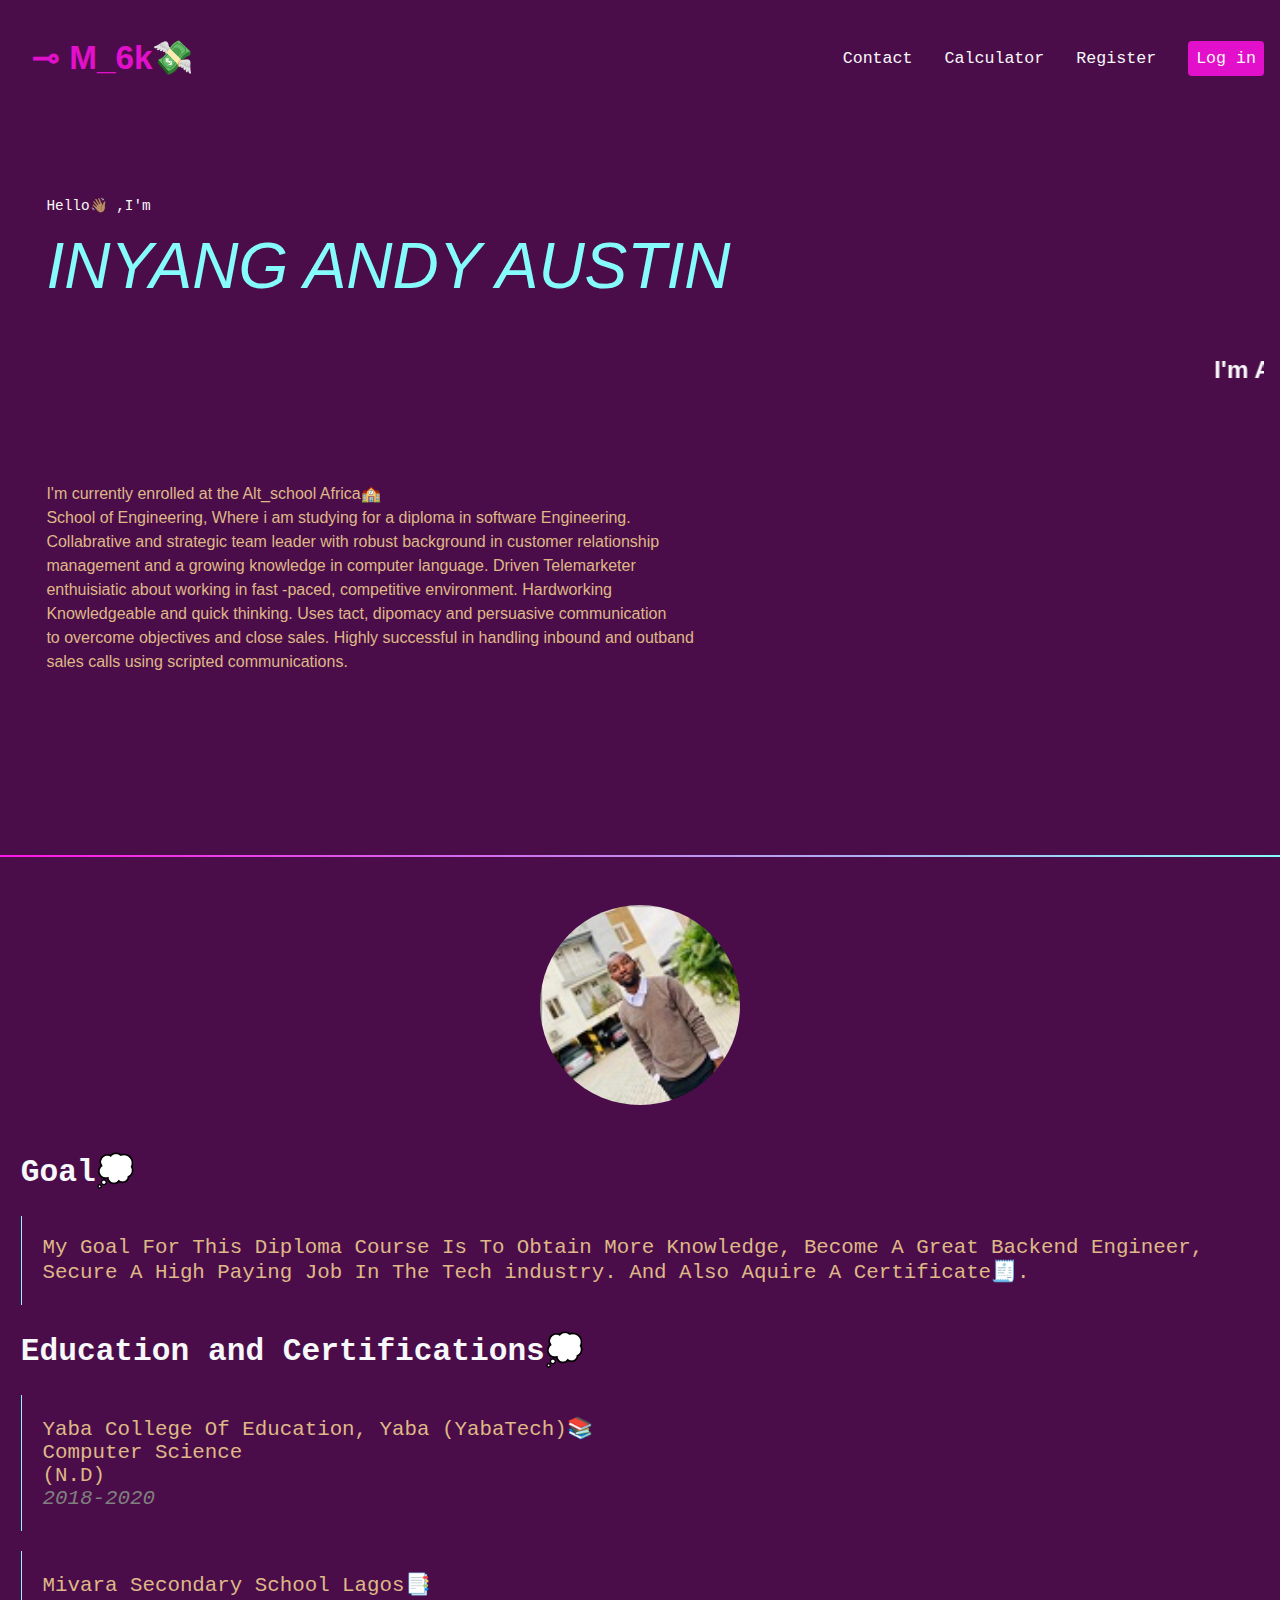
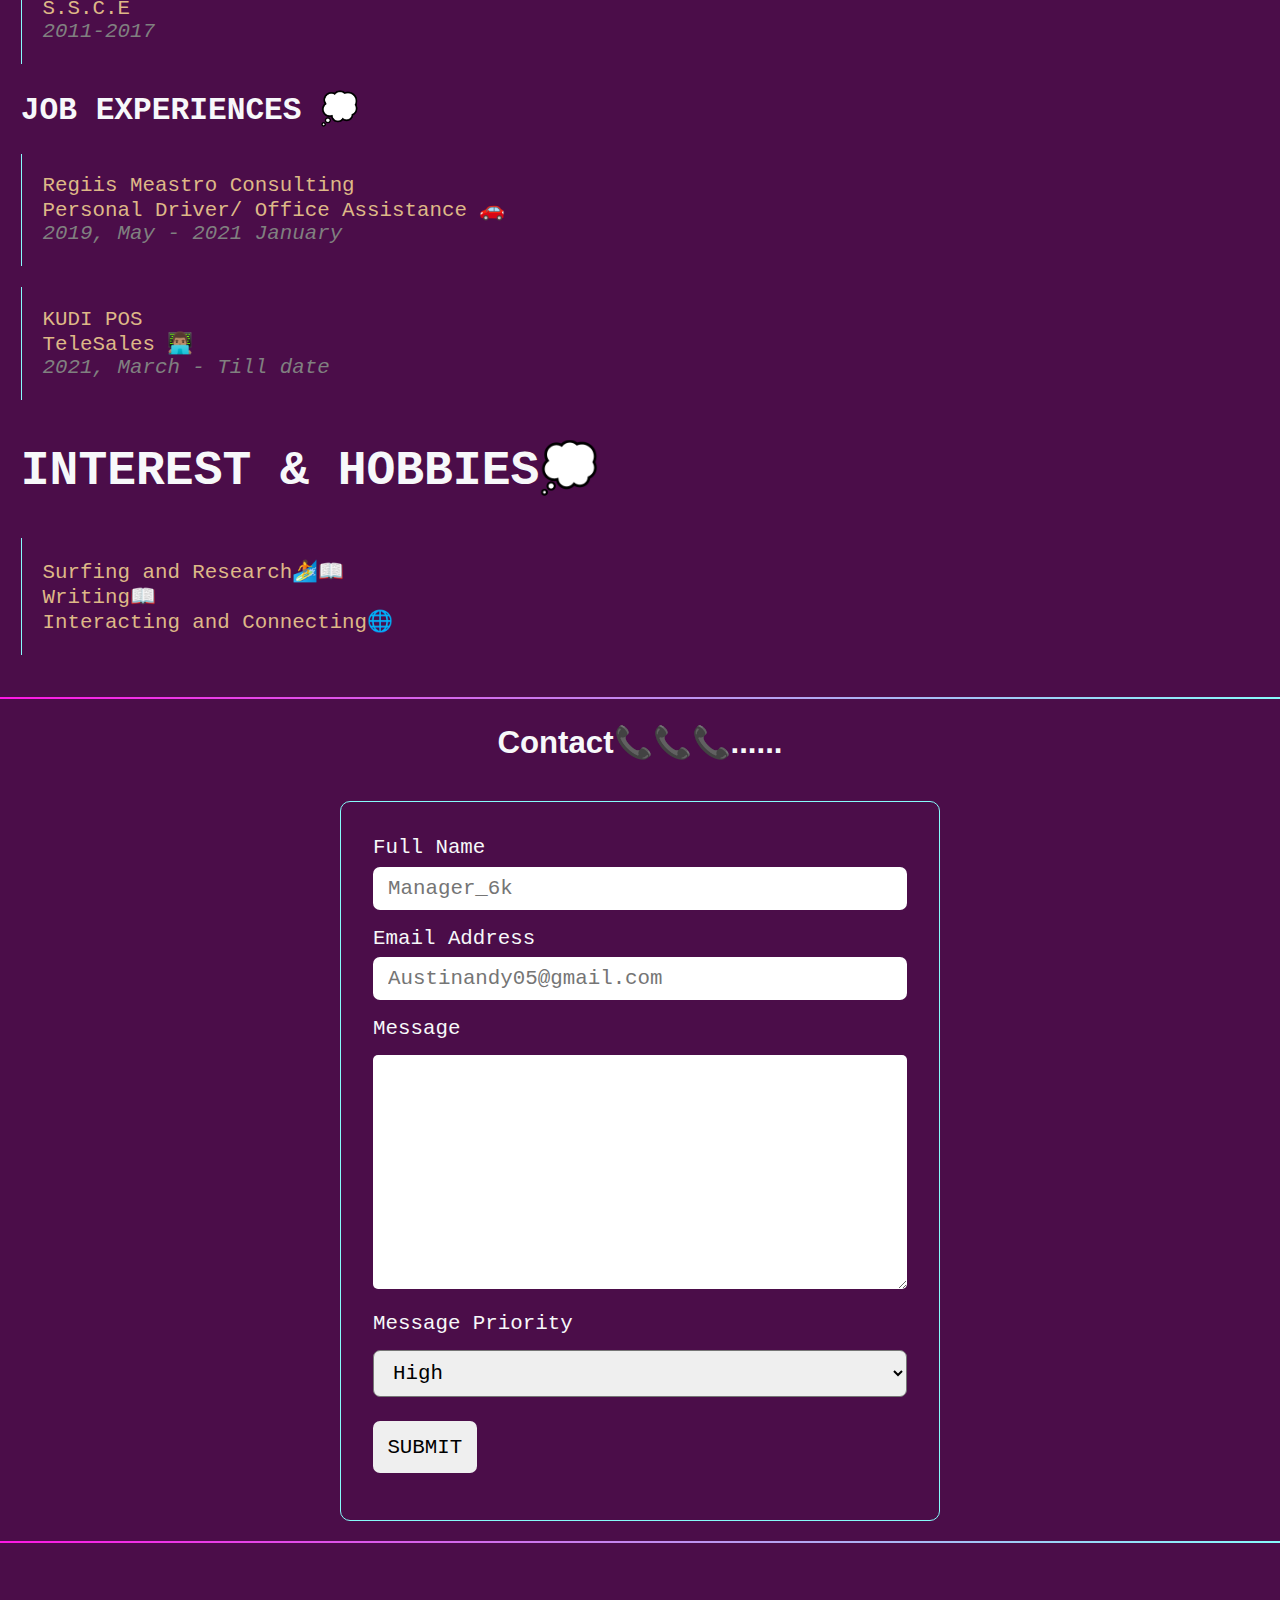
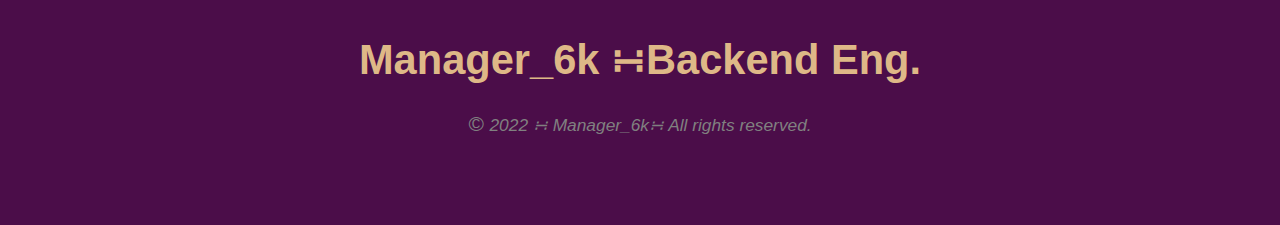
<file: index.html>
<!DOCTYPE html>
<html lang="en">
<head>
    <title>ABOUT ME</title>
  <link rel="stylesheet" href="style.css">
</head>

<body>
<section class="HomePage">

    <div class="nav-bar">
        <nav>
            <ul>
                <li>
                    <h1>
                    <a href="index.html" class="Mandy" > <span> &multimap; M_6k💸</span></a>
                    </h1>
                <li><a href="#contact">Contact </a> </li>
                <li><a href="calculator.html">Calculator</a></li>
                <li><a href="register.html">Register</a></li>
                <li><a href="Login.html" class="login-button">Log in</a></li>
            </ul>
        </nav>
    </div>
    <div 
        class="intro">
        <p class="intro-text first-p">Hello👋🏽 ,I'm 
         <i><span class="Andy">INYANG ANDY AUSTIN</span></i>
        </p>
     <marquee behavior="Random" direction="left"><h3 class="intro-text">I'm An Aspiring Backend Developer 💻 </h3> <br> <br></marquee>
         <p  
            class="intro-text second-intro-text">
            I'm currently  enrolled at the  Alt_school Africa🏫 <br> School of Engineering, Where i am studying for a diploma in software Engineering. <br>Collabrative and strategic team leader with robust background in customer relationship<br> management and a growing knowledge in computer language. Driven  Telemarketer <br>enthuisiatic  about   working   in  fast -paced, competitive environment.  Hardworking<br>Knowledgeable  and  quick  thinking. Uses tact, dipomacy and persuasive communication<br> to overcome objectives and close sales. Highly successful in handling inbound and outband <br>sales calls using scripted communications.</p>
        

        </p>
    </div>
    <div class="gradient">

    </div>
    <div class="about-me">
        <div class="about-me-img">
            <img
                src="austin3.jpeg"
                alt="INYANG ANDY AUSTIN Picture"
            >
        </div>
    </div>
    <div class="Experiences">
        <div>
            <h2 class="GOAL">Goal💭 </h2>
            <p class="Goal-Explained">My
                Goal For This Diploma Course Is To Obtain
                More Knowledge, Become A Great Backend
                Engineer, Secure A High Paying Job In The 
                Tech industry. And Also Aquire A Certificate🧾.
            </p>
        </div>
        <div>
            <h2 class="EDUCATION"> Education and Certifications💭 </h2>
            <div>
                <p
                    class="education-explained">
                    Yaba College Of
                    Education, Yaba (YabaTech)📚
                    <br />
                    Computer Science
                    <br />
                    (N.D) <br>
                    <i> 2018-2020</i>
                </p>
                <p
                    class="education-explained">
                    Mivara Secondary School Lagos📑
                    <br />
                    S.S.C.E <br />
                    <i> 2011-2017</i>
                </p>

            </div>
            <div>
                <h2
                    class="Job-experiences"> JOB EXPERIENCES 💭</h2>
                <p
                    class="education-explained">Regiis Meastro Consulting
                    <br/>Personal Driver/ Office Assistance 🚗<br/>
                    <i> 2019, May - 2021 January </i>
                </p>
                <p
                    class="education-explained">
                    KUDI POS <br/>TeleSales 👨🏽‍💻 <br/> <i> 2021, March - Till date </i> 
                </p>
            </div>
            <div>
                <h2 class="hobbies">INTEREST & HOBBIES💭 </h2>
            </div>
            <div> 
             <p class="hobbies-2">
                   Surfing and Research🏄📖 <br/> Writing📖 <br/> Interacting and Connecting🌐</p>

            </div>

        </div>

    </div>
    <div class="gradient-2">

    </div>
    <div>
        <h2 class="contact-us">Contact📞📞📞......</h2>
        <div class="contact-form-overall">
                <form action="#"method="post">
                  <div id="contact">
                    <label class="label" for="name">Full Name 
                        <br>
                        <input type="text" id="name" name="name" placeholder="Manager_6k" required>
                    </label>
                </div>
                  <div id="contact">
                    <label class="label" for="email">Email Address
                        <br>
                        <input type="email" id="email" name="email"placeholder="Austinandy05@gmail.com" required>
                    </label>
                </div>
                  <div id="contact">
                    <label class="label"for="message" >Message
                         <br>
                 <textarea name="message"id="message" cols="60" rows="10" required></textarea>
                </label>
               </div>
                 <div id="contact">
                    <label class="label" for="name" >Message Priority
                        <br>
                <select
                     name="messagepriority"id="messagepriority"required >
                    <option value="messagepriority" disabled>--Choose priority--</option>
                    <option value="messagepriority">High</option>
                    <option value="messagepriority">Medium</option>
                    <option value="messagepriority">Low</option>
                 </select>
                   </label>
                    <div id="contact">
                        <button type="submit"> SUBMIT</button>
                    </div>
              </form>
                  </div>
    </div>
    <div class="gradient">
    </div>
   <div class="footer">
    <footer>
        <h1 class="footer-text">Manager_6k &mDDot;Backend Eng.</h1> 
    <i><p>&copy; <small> 2022 &mDDot; Manager_6k&mDDot; All rights reserved.</small></p></i>
</footer>
</div>
</section>
</body>
</file>
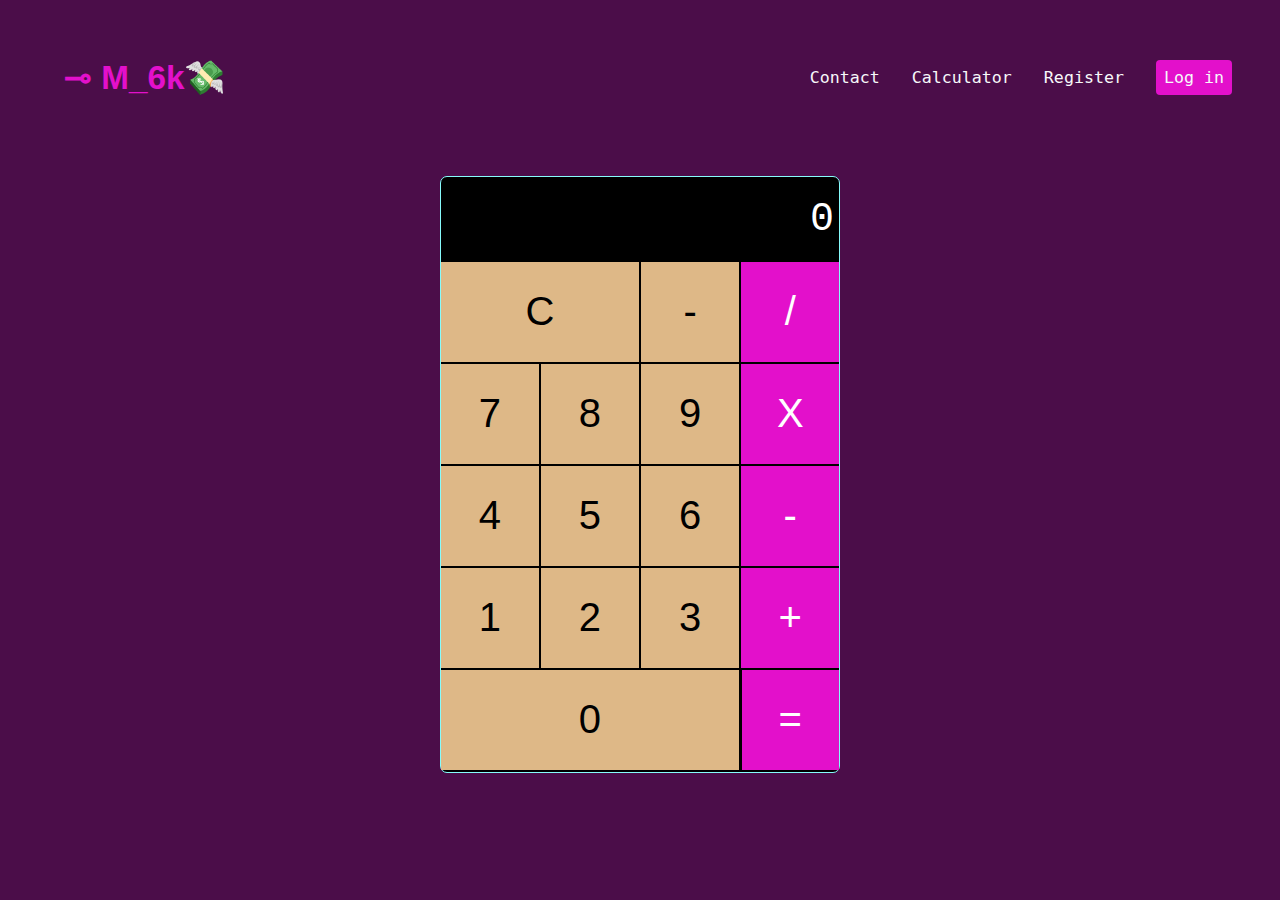
<file: calculator.html>
<!DOCTYPE html>
<html lang="en">
<head>
     <title>Document</title>
        <link rel="stylesheet" href="calculator.css">
        
    </head>

    <body>
        <section class="login">

            <div class="nav-bar">
                <nav>
                <ul>
                <li>
                  <h1>
                  <a href="index.html" class="Mandy"><span>&multimap; M_6k💸</span></a>
                </h1>
                </li>
                    <li><a href="index.html#contact"target="_self">Contact</a></li>
                    <li><a href="calculator.html">Calculator</a> </li>
                    <li><a href="register.html">Register</a></li>
                    <li><a href="Login.html"class="login-button">Log in</a></li>
                    </ul>
                </nav>
            </div>
            <div class="calc">
                <section class="screen">
                    0
                </section>
                <section class="calc-buttons">
                   <div class="calc-row">
                       <button class="double calc-button">C</button>
                       <button class="calc-button">-</button>
                       <button class="calc-button">/</button>
                    </div>
                   <div class="calc-row">
                       <button class="calc-button">7</button>
                       <button class="calc-button">8</button>
                       <button class="calc-button">9</button>
                       <button class="calc-button">X</button>
                    </div>
                   <div class="calc-row">
                       <button class="calc-button">4</button>
                       <button class="calc-button">5</button>
                       <button class="calc-button">6</button>
                       <button class="calc-button">-</button>
                    </div>
                    <div class="calc-row">
                        <button class="calc-button">1</button>
                        <button class="calc-button">2</button>
                        <button class="calc-button">3</button>
                        <button class="calc-button">+</button>
                     </div>
                   <div class="calc-row">
                       <button class="triple calc-button">0</button>
                       <button class="calc-button">=</button>
                    </div> 
                </section>
            </div>
        </section>
    </body>


</head>
<body>
    
</body>
</html>
</file>
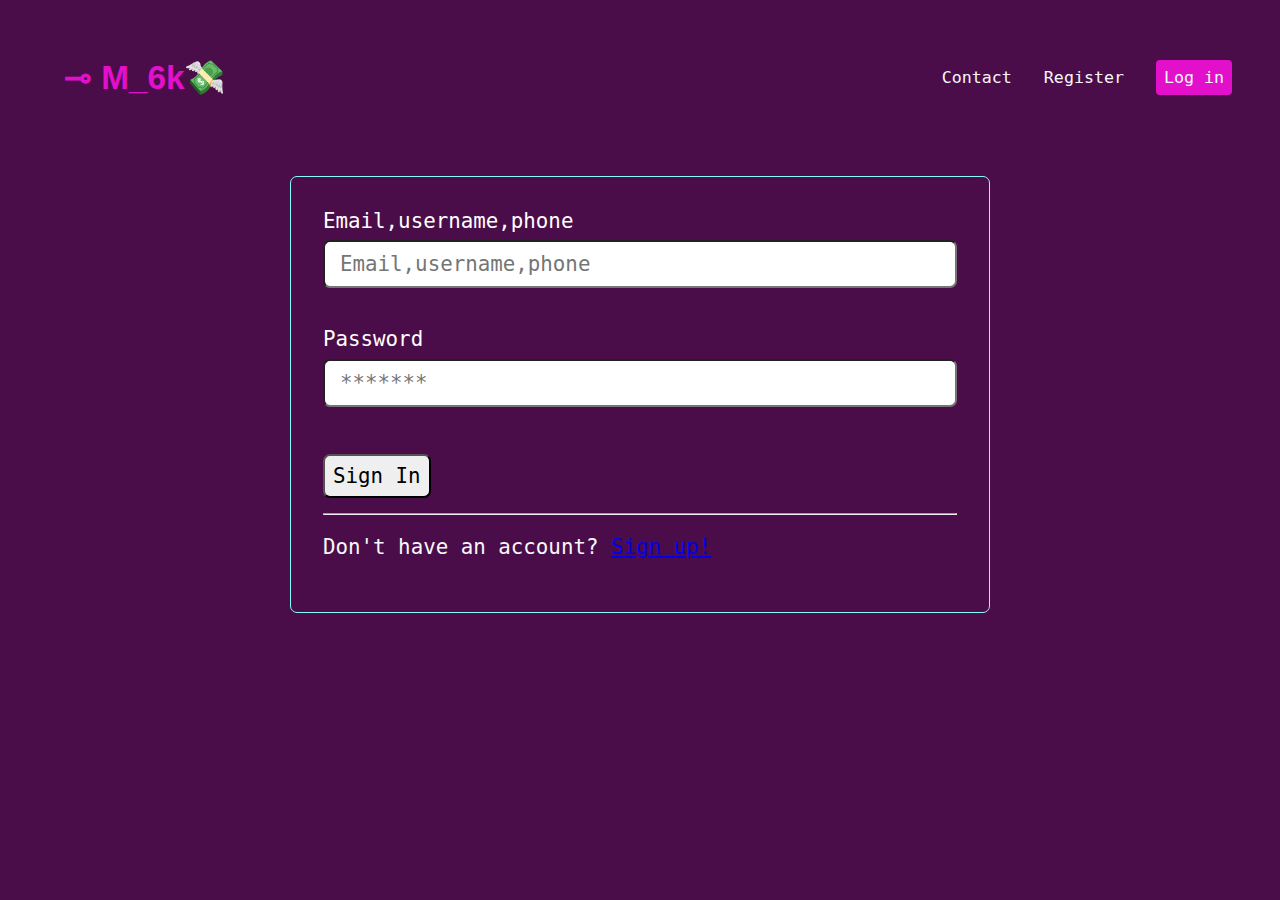
<file: Login.html>
<!DOCTYPE html>
<html lang="en">
<head>
    <title>Login</title>
<link rel="stylesheet" href="Login.css">
</head>

<body>
<section class="Login">

    <div class="navbar">
        <nav>
            <ul>
                <li><h1><a href="index.html" class="Mandy"><span>&multimap; M_6k💸</span></a></li>
                <li><a href="index.html#contact"target="_self">Contact</a> </li>
                <li><a href="register.html">Register</a></li>
                <li><a href="Login.html" class="login-button">Log in</a></li>
            </ul>
        </nav>
    </div>
    <div class="login-field">
        <div class="login-overall">
            <form
                action="#"
                method="post"
            >
                <div class="login-field">
                    <label for="username"> Email,username,phone
                        <br>
                        <input type="text" id="Email,Username,Phone"
                         name="Email,Username,Phone"placeholder="Email,username,phone" required>
                    </label>
                    <br> <br>
                </div>
                <div class="login-field">
                    <label for="password">Password
                        <br>
                        <input type="text" id="password" name="password" placeholder="*******"required>
                   </label>
                   <br> 
                </div>
                <div class="login-field"><button>Sign In</button>
                </div>
                  <hr>
                <p>Don't have an account?
                 <a href="https://altschool-assignment.austinandy.repl.co/register.html"> Sign up!</a>
                </p>
            </form>
        </div>

    </div>
</section>
</body>

</html>
<body>
    
</body>
</file>
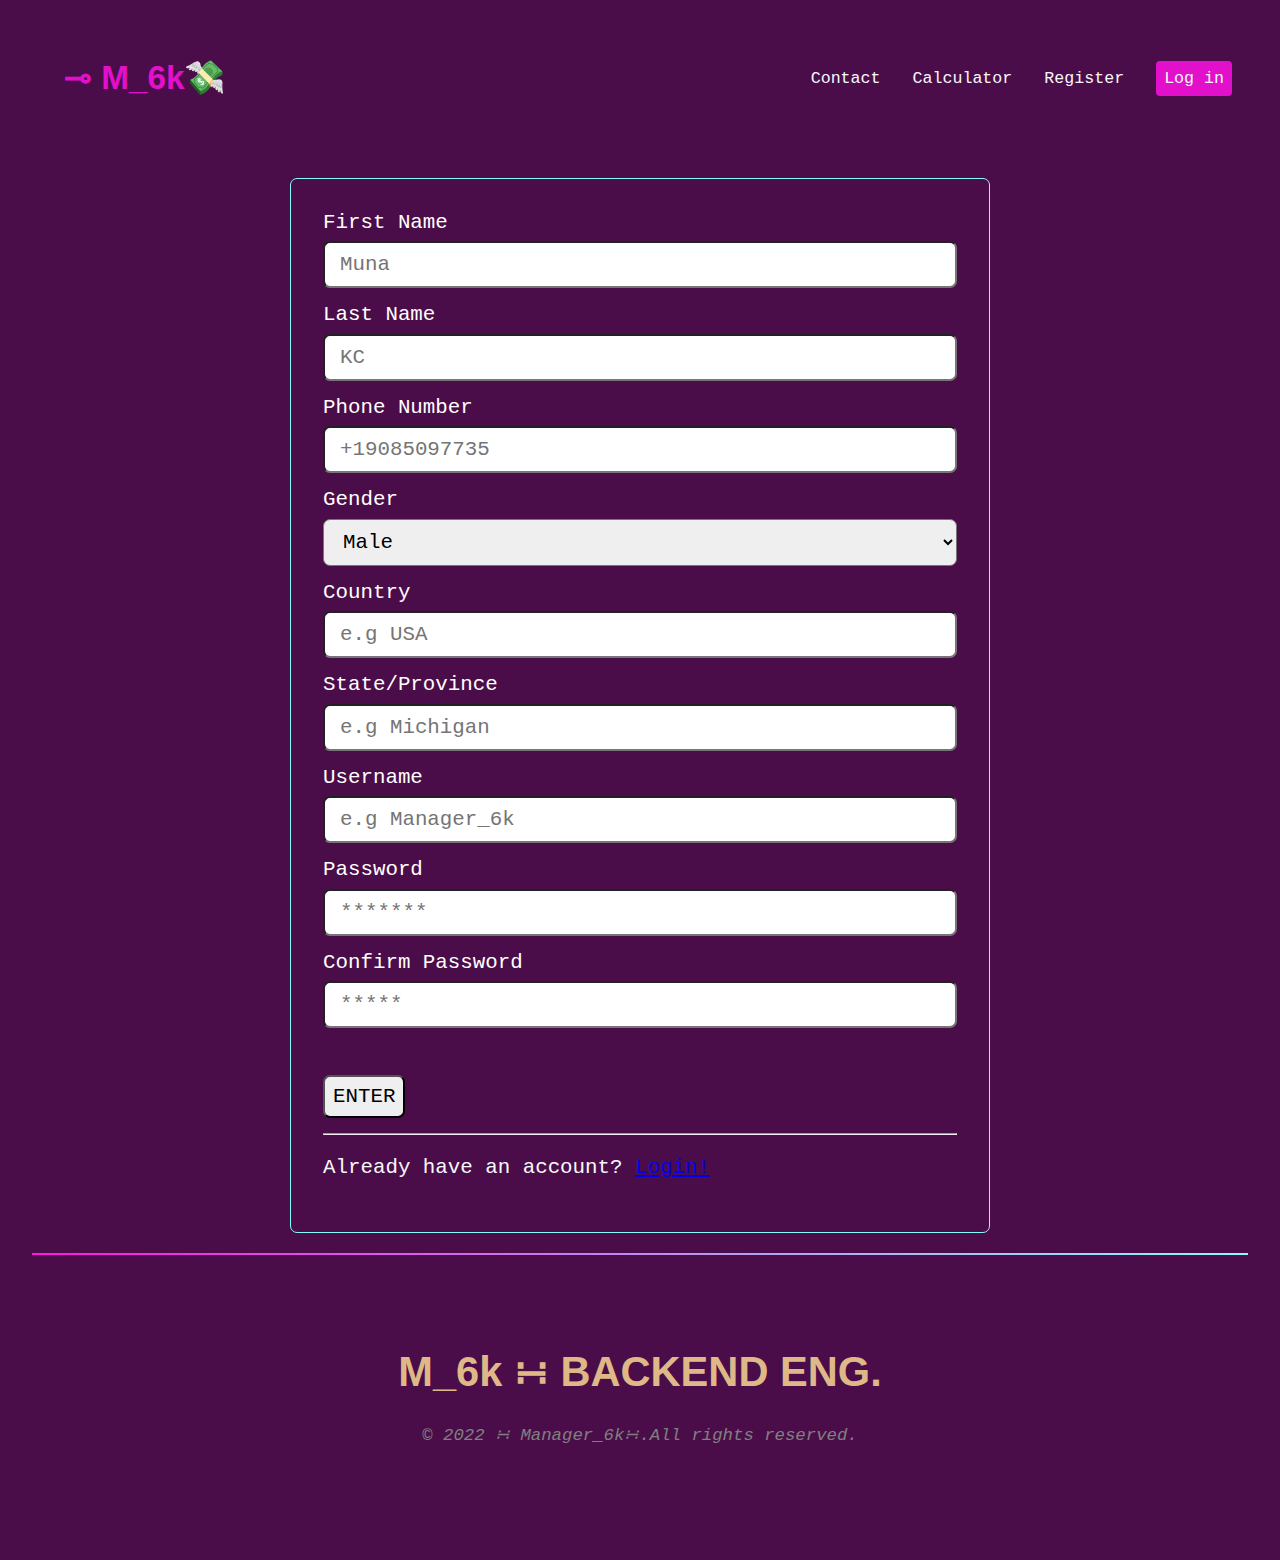
<file: register.html>
<!DOCTYPE html>
<html lang="en">
<head>
    <title>SIGN UP</title>
<link rel="stylesheet" href="register.css">
</head>

<body>
<section class="login">

    <div class="nav-bar">
        <nav>
            <ul>
                <li>
                <h1><a href="index.html" class="Mandy"><span>&multimap; M_6k💸</span></a>
                </li>
                    <li><a href="index.html#contact"target="_self">Contact</a></li>
                    <li><a href="calculator.html">Calculator</a> </li>
                    <li><a href="register.html">Register</a></li>
                    <li><a href="Login.html"class="login-button">Log in</a> </li>
            </ul>
        </nav>
    </div>
    <div class="login-overall">
        <div class="login-form">
            <form action="#" method="post">
                <div class="login-field">
                    <label for="name">First Name
                        <br>
                        <input type="text"id="name"name="name"placeholder="Muna"required>
                    </label>
                </div>
                 <div class="login-field">
                    <label for="lname">Last Name
                       <br>
                        <input type="text"id="lname"name="lname" placeholder="KC" required>
                    </label>
                </div>
                 <div class="login-field">
                    <label for="phone_number">Phone Number
                     <br>
                        <input type="Tel"id="Cellphone_number" name="Cellphone_number"placeholder="+19085097735"required>
                    </label>
                </div>
                  <div class="login-field">
                    <label for="Gender">Gender
                        <br>
                        <select>
                            <option value="Gender" disabled>--Choose Gender--</option>
                            <option value="Gender" >Male </option>
                            <option value="Gender">Female</option>
                            <option value="Gender">Prefer not to say</option>
                        </select>
                    </label>
                </div>
                  <div class="login-field">
                    <label for="country">Country
                        <br>
                        <input type="text"id="country"name="country"placeholder="e.g USA"required>
                    </label>
                </div>
                  <div class="login-field">
                    <label for="state_or_province">State/Province
                        <br>
                        <input type="text"id="state_or_province"name="state_or_province"placeholder="e.g Michigan" required>
                    </label>
                </div>
                  <div class="login-field">
                    <label for="username">Username
                        <input type="text" id="username"name="username "placeholder="e.g Manager_6k "required>
                    </label>
                </div>
                  <div class="login-field">
                    <label for="password">Password
                        <input type="text" id="password"name="password" placeholder="*******"required>
                    </label>
                </div>
                  <div class="login-field">
                    <label for="confirm_password">Confirm Password
                        <input type="text" id="confirm_password" name="confirm_password" placeholder="*****"required></label>
                </div>
                <div class="login-field">
                    <button>ENTER</button>
                </div>
                <hr>
                <p>Already have an account?
                 <a href="https://altschool-assignment.austinandy.repl.co/Login.html"> Login!</a>
                </p>
            </form>
        </div>

    </div>
    <div class="gradient">

    </div>
    <div class="footer">
        <footer>
            <h1 class="footer-text">M_6k &mDDot; BACKEND ENG.</h1>
            <p><small> <i> &copy; 2022 &mDDot; Manager_6k&mDDot;.All rights reserved. </i></small></p>
        </footer>
    </div>
</section>
</body>

</html>

</head>
<body>
    
</body>
</html>
</file>
<file: style.css>
* {
    box-sizing: border-box;
}

:root {
    --black: #171321;
    --dkblue: #0d314b;
    --plum: #4b0d49;
    --hotmag: #ff17e4;
    --magenta: #e310cb;
    --aqua: #86fbfb;
    --white: #f7f8fa;
    --font-size: 1.3rem;
    --mono: "Oxygen mono", monospace;
    --sans: Oxygen, sans-serif;

}


body {
    background-color: var(--plum);
    padding: 0;
    margin: 0;
    font-family: var(--sans);
    font-size: var(--font-size);
}

/* Stlying for the nav bar */
nav {
    font-family: var(--mono);
    font-size: 80%;
    padding: 1rem;
}

nav ul {
    display: flex;
    list-style-type: none;
    gap: 2rem;
    flex-flow: row wrap;
    justify-content: center;
    align-items: center;
    margin: 0;
    padding: 0;
}

nav a {
    text-decoration: none;
    color: var(--white);


}

nav [class*="fa-"] {
    color: var(--aqua);
    font-size: 100%;
}

nav a:hover {
    color: var(--hotmag);


}

nav h1 a {
    font-family: var(--sans);
}

/* Media Query for Desktop View */
@media(min-width: 800px) {
    nav li:first-child {
        flex-basis: auto;
        margin-right: auto;
        padding-left: 1rem;
    }

    h2.Goal,
    h2.Job-Experiences,
    h2.education,
    h2.hobbies {
    font-size: 3rem;
    }

.login-button {
    background-color: var(--magenta);
    padding: 0.5rem;
    border-radius: 4px;

}

.login-button:hover {
    color: var(--white);
    background-color: var(--hotmag);


}
}
/* Intro Section */
.intro {
    padding: 4rem 1rem 10rem 2.9rem;
    color: var(--white);
    margin: 0 auto;

}

.intro-text {
    line-height: 1.5;
}

h2.intro-text {
    color: var(--white);
    font-size: 4rem;
    font-weight: normal;
    margin: 0;
}

p.second-intro-text {
    font-size: 1.0rem;
    color:burlywood ;
}

.first-p {
    color: var(--white);
    font-family: var(--mono);
    font-size: 0.9rem;
}

span.Andy {
    display: block;
    font-size: 4rem;
    color: var(--aqua);
    font-family: var(--sans);
}

/* Gradient  */
.gradient,
.gradient-2 {
    background: linear-gradient(90deg, rgba(255, 23, 228, 1) 0%, rgba(134, 251, 251, 1) 100%);
    height: 2px;
    padding: 0;
}

/* img styling */
.about-me-img {
    width: 200px;
    height: 200px;
    overflow: hidden;
    border-radius: 50%;
    margin-left: auto;
    margin-right: auto;
    margin-top: 3rem;
}

img {
    width: 100%;
}

/* Experiences Styling */
.Experiences {
    padding: 1em;
    color: var(--white);
    font-family: var(--mono);
    margin-right: auto;
    margin-left: auto;

}
.hobbies
.Goal
.Job-experiences {
    font-weight: normal bold;
    font-size: 2rem;
    color: var(--white);
    padding: 1em;

}

.Goal-Explained {
    padding: 1em;
    border-left: 1px solid var(--aqua);
    color: burlywood;
}

.education-explained {
    padding: 1em;
}

.Education {
    color: var(--white);
    font-weight: normal;
    font-size: 12px;
}

.education-explained {
    border-left: 1px solid var(--aqua);
    color: burlywood;
}

.hobbies-2{
padding: 1em;
color: burlywood;
border-left: 1px solid var(--aqua);
}

i {
    color: grey;
}

/* Contact Page Styling */
label {
    color: var(--white);
    font-family: var(--mono);

}

h2.contact-us {
    color: var(--white);
    text-align: center;
}

#contact {
    margin-bottom: 15px;
    width: 100%;
}

#contact button {
    margin-top: 9px;
    padding: 0.9rem;
    border-radius: 7px;
    font-family: var(--mono);
    font-size: var(--font-size);
    border-style: none;
    outline: 0;
}

#contact button:hover {
    background-color: rgb(107, 107, 238);
}

#contact select {
    font-family: var(--mono);
    font-size: var(--font-size);
    margin-bottom: 15px;
}

#contact input {
    padding: 10px 15px;
    width: 100%;
    margin-top: 7.5px;
    border-radius: 7px;
    border-style: none;
    outline: 0;
    font-size: inherit;
    font-family: var(--mono);
}

#contact select {
    width: 100%;
    margin-top: 15px;
    padding: 10px 15px;
    border-radius: 7px;
    outline: 0;
}

#contact textarea {
    margin-top: 15px;
    border-radius: 5px;
    border-style: none;
    outline: 0;
    width: 100%;
    font-size: inherit;
}

.contact-form-overall {
    border: 1px solid var(--aqua);
    border-radius: 10px;
    margin: 40px auto 20px;
    padding: 2rem;
    max-width: 600px;
}

input:placeholder-shown {
    font-family: var(--mono);
    font-size: var(--font-size);
} 

/* Footer Section */
.footer {
    font-size: var(--font-size);
    color:burlywood;
    text-align: center;
    font-family: var(--sans);
    padding: 4rem 0;
}

.Mandy {
color:var(--magenta);
}
</file>
<file: calculator.css>
* {
    box-sizing: border-box;
}

:root {
    --black: #171321;
    --dkblue: #0d314b;
    --plum: #4b0d49;
    --hotmag: #ff17e4;
    --magenta: #e310cb;
    --aqua: #86fbfb;
    --white: #f7f8fa;
    --font-size: 1.3rem;
    --mono: "Oxygen mono", monospace;
    --sans: Oxygen, sans-serif;

}


body {
    background-color: var(--plum);
    padding: 0;
    margin: 20px 2.5% 10px;
    font-family: var(--sans);
    font-size: var(--font-size);

}

/* Stlying for the nav bar */
nav {
    font-family: var(--mono);
    font-size: 80%;
    padding: 1rem;
}

nav ul {
    display: flex;
    list-style-type: none;
    gap: 2rem;
    flex-flow: row wrap;
    justify-content: center;
    align-items: center;
    margin: 0;
    padding: 0;
}

nav a {
    text-decoration: none;
    color: var(--white);


}

nav [class*="fa-"] {
    color: var(--aqua);
    font-size: 100%;
}

nav a:hover {
    color: var(--hotmag);


}

nav h1 a {
    font-family: var(--sans);
}

/* Media Query for Desktop View */
@media(min-width: 800px) {
    nav li:first-child {
        flex-basis: auto;
        margin-right: auto;
        padding-left: 1rem;
    }
}

.login-button {
    background-color: var(--magenta);
    padding: 0.5rem;
    border-radius: 4px;

}

.login-button:hover {
    color: var(--white);
    background-color: var(--hotmag);


}

/* Calculator styling */
.calc {
    max-width: 400px;
    background-color: black;
    color: white;
    border: 1px solid var(--aqua);
    margin: 40px auto 20px auto;
    border-radius: 7px
}

.screen {
    font-size: 40px;
    font-family: "Courier New", Courier, monospace;
    text-align: right;
    padding: 20px 5px;
}

.calc-button {
    background-color: burlywood;
    color: black;
    font-size: 40px;
    height: 100px;
    width: 24.5%;
    border-radius: 0;
    border: none;
    cursor: pointer;
}

.calc-button:hover {
    background-color: #ebebeb;
}

.calc-button:active {
    background-color: #bbbcbe;
}

.calc-button:last-child {
    background-color: var(--magenta);
    color: white;
}

.calc-button:last-child:hover {
    background-color: var(--hotmag);
}

.calc-button:last-child:active {
    background-color: #dd8d37;
}

.double {
    width: 49.7%;
}

.triple {
    width: 74.8%;
}

.calc-row {
    display: flex;
    align-content: stretch;
    justify-content: space-between;
    margin-bottom: 0.5%;
}

.Mandy {
    color: var(--magenta);
}
</file>
<file: Login.css>
* {
    box-sizing: border-box;
}

:root {
    --black: #171321;
    --dkblue: #0d314b;
    --plum: #4b0d49;
    --hotmag: #ff17e4;
    --magenta: #e310cb;
    --aqua: #86fbfb;
    --white: #f7f8fa;
    --font-size: 1.3rem;
    --mono: "Oxygen mono", monospace;
    --sans: Oxygen, sans-serif;

}


body {
    background-color: var(--plum);
    padding: 0;
    margin: 20px 2.5% 10px;
    font-family: var(--sans);
    font-size: var(--font-size);

}

/* Stlying for the nav bar */
nav {
    font-family: var(--mono);
    font-size: 80%;
    padding: 1rem;
}

nav ul {
    display: flex;
    list-style-type: none;
    gap: 2rem;
    flex-flow: row wrap;
    justify-content: center;
    align-items: center;
    margin: 0;
    padding: 0;
}

nav a {
    text-decoration: none;
    color: var(--white);


}

nav [class*="fa-"] {
    color: var(--aqua);
    font-size: 100%;
}

nav a:hover {
    color: var(--hotmag);


}

nav h1 a {
    font-family: var(--sans);
}

/* Media Query for Desktop View */
@media(min-width: 800px) {
    nav li:first-child {
        flex-basis: auto;
        margin-right: auto;
        padding-left: 1rem;
    }
}

.login-button {
    background-color: var(--magenta);
    padding: 0.5rem;
    border-radius: 4px;

}

.login-button:hover {
    color: var(--white);
    background-color: var(--hotmag);

}

div.login-overall {
    border: 1px solid var(--aqua);
    border-radius: 7px;
    max-width: 700px;
    padding: 2rem;
    margin: 40px auto 20px auto;
}

div.login-field {
    margin-bottom: 15px;
    font-family: var(--mono);
    color: white;
}

.login-field button {
    padding: 0.5rem;
    border-radius: 7px;
    font-family: inherit;
    font-size: inherit;
    outline: 0;
    margin-top: 2rem;

}

.login-field button:hover {
    background-color: rgb(190, 235, 235);
}

div.login-field input {
    width: 100%;
    padding: 10px 15px;
    border-radius: 7px;
    font-family: inherit;
    font-size: inherit;
    margin-top: 7.5px;
    outline: 0;
}

p {
    font-family: var(--mono);
    color: var(--white);
}

.Mandy {
    color: var(--magenta);
    
    }
</file>
<file: register.css>
* {
    box-sizing: border-box;
}

:root {
    --black: #171321;
    --dkblue: #0d314b;
    --plum: #4b0d49;
    --hotmag: #ff17e4;
    --magenta: #e310cb;
    --aqua: #86fbfb;
    --white: #f7f8fa;
    --font-size: 1.3rem;
    --mono: "Oxygen mono", monospace;
    --sans: Oxygen, sans-serif;

}


body {
    background-color: var(--plum);
    padding: 0;
    margin: 20px 2.5% 10px;
    font-family: var(--sans);
    font-size: var(--font-size);

}

/* Stlying for the nav bar */
nav {
    font-family: var(--mono);
    font-size: 80%;
    padding: 1rem;
}

nav ul {
    display: flex;
    list-style-type: none;
    gap: 2rem;
    flex-flow: row wrap;
    justify-content: center;
    align-items: center;
    margin: 0;
    padding: 0;
}

nav a {
    text-decoration: none;
    color: var(--white);


}

nav [class*="fa-"] {
    color: var(--aqua);
    font-size: 100%;
}

nav a:hover {
    color: var(--hotmag);


}

nav h1 a {
    font-family: var(--sans);
}

/* Media Query for Desktop View */
@media(min-width: 800px) {
    nav li:first-child {
        flex-basis: auto;
        margin-right: auto;
        padding-left: 1rem;
    }
}

.login-button {
    background-color: var(--magenta);
    padding: 0.5rem;
    border-radius: 4px;

}

.login-button:hover {
    color: var(--white);
    background-color: var(--hotmag);


}

div.login-overall {
    border: 1px solid var(--aqua);
    border-radius: 7px;
    max-width: 700px;
    padding: 2rem;
    margin: 40px auto 20px auto;
}

div.login-field {
    margin-bottom: 15px;
    font-family: var(--mono);
    color: white;
}

.login-field button {
    padding: 0.5rem;
    border-radius: 7px;
    font-family: inherit;
    font-size: inherit;
    outline: 0;
    margin-top: 2rem;

}

.login-field button:hover {
    background-color: rgb(190, 235, 235);
}

div.login-field input, select {
    width: 100%;
    padding: 10px 15px;
    border-radius: 7px;
    font-family: inherit;
    font-size: inherit;
    margin-top: 7.5px;
    outline: 0;
}


p {
    font-family: var(--mono);
    color: var(--white);
}

p span {
    color: var(--aqua);
}
/* Footer Section */
.footer {
    font-size: var(--font-size);
    color: burlywood;
    text-align: center;
    font-family: var(--sans);
    padding: 4rem 0;
}

/* Gardient styling */
.gradient {
    background: linear-gradient(90deg, rgba(255, 23, 228, 1) 0%, rgba(134, 251, 251, 1) 100%);
    height: 2px;
    padding: 0;
}

.Mandy {
    color: var(--magenta);
 }
 i {
 color: gray;

}
</file>
